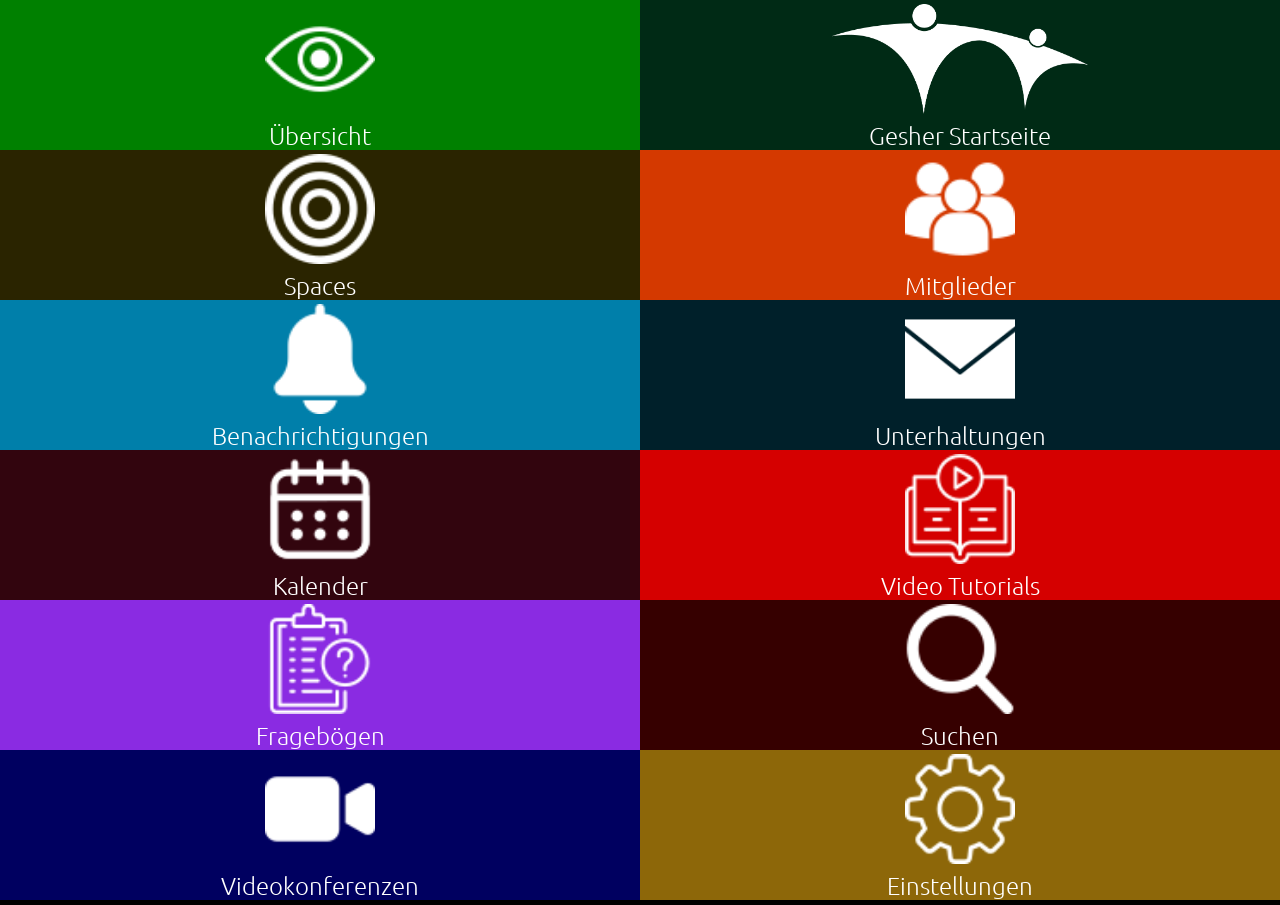
<file: index.html>
<!DOCTYPE html>
<html lang="en">
  <head>
    <meta charset="UTF-8" />
    <meta http-equiv="X-UA-Compatible" content="IE=edge" />
    <meta name="viewport" content="width=device-width, initial-scale=1.0" />
    <title>Interface Gesher</title>
    <link rel="stylesheet" href="style.css" />
  </head>
  <body>
    <div class="main">
      <div class="grid">
        <a href="https://gesher.zwst.org/dashboard">
          <div class="box box1">
            <img src="images/icons8-eyes-64.png" />
            <p>Übersicht</p>
          </div>
        </a>
        <a href="https://gesher.zwst.org/s/start/" class="custom">
          <div class="box box2 change">
            <img src="images/MicrosoftTeams-image.png" />
            <p>Gesher Startseite</p>
          </div>
        </a>
        <a href="https://gesher.zwst.org/spaces">
          <div class="box box3">
            <img src="images/bullseye-game.png" />
            <p>Spaces</p>
          </div>
        </a>
        <a href="https://gesher.zwst.org/people">
          <div class="box box4">
            <img src="images/multiple-users-silhouette.png" />
            <p>Mitglieder</p>
          </div>
        </a>
        <a href="https://gesher.zwst.org/notification/overview">
          <div class="box box5">
            <img src="images/bell.png" />
            <p class="change">Benachrichtigungen</p>
          </div>
        </a>
        <a href="https://gesher.zwst.org/mail/mail/index">
          <div class="box box6">
            <img src="images/icons8-email-100.png" />
            <p class="change">Unterhaltungen</p>
          </div>
        </a>
        <a href="https://gesher.zwst.org/calendar/global/index">
          <div class="box box7">
            <img src="images/calendar.png" />
            <p>Kalender</p>
          </div>
        </a>
        <a href="https://gesher.zwst.org/p/4">
          <div class="box box8">
            <img src="images/e-book.png" />
            <p class="change">Video Tutorials</p>
          </div>
        </a>
        <a href="https://gesher.zwst.org/survey/show-global/single?id=1">
          <div class="box box9">
            <img src="images/questionnaire.png" />
            <p class="">Fragebögen</p>
          </div>
        </a>
        <a href="https://gesher.zwst.org/search">
          <div class="box box10">
            <img src="images/search.png" />
            <p>Suchen</p>
          </div>
        </a>
        <a href="https://gesher.zwst.org/jitsi-meet/room">
          <div class="box change box11">
            <img src="images/video-camera.png" />
            <p>Videokonferenzen</p>
          </div>
        </a>
        <a href="https://gesher.zwst.org/user/account/edit">
          <div class="box box12">
            <img src="images/settings.png" />
            <p>Einstellungen</p>
          </div>
        </a>
        <!-- <a class="box11 change" href="https://gesher.zwst.org/jitsi-meet/room">
          <div class="box">
            <img src="images/log-out.png" />
            <p>Videokonferenzen</p>
          </div>
        </a> -->
      </div>
    </div>
  </body>
</html>
</file>
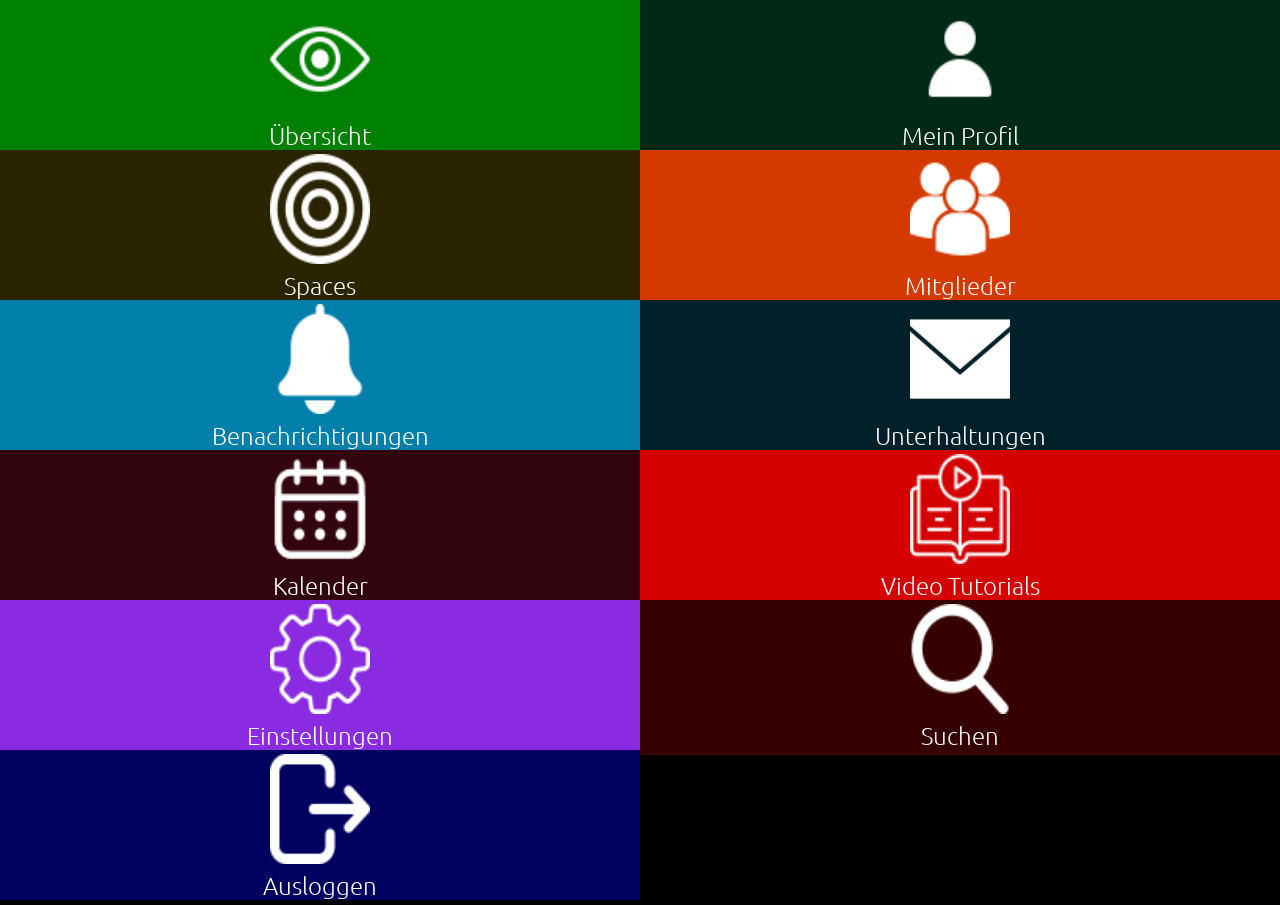
<file: interface.html>
<!DOCTYPE html>
<html lang="en">
  <head>
    <meta charset="UTF-8" />
    <meta http-equiv="X-UA-Compatible" content="IE=edge" />
    <meta name="viewport" content="width=device-width, initial-scale=1.0" />
    <title>Interface Gesher</title>
    <link rel="stylesheet" href="style.css" />
  </head>
  <body>
    <div class="main">
      <div class="grid">
        <a href="https://gesher.zwst.org/dashboard">
          <div class="box box1">
            <img
              src="images/icons8-eyes-64.png"
              alt=""
              height="100px"
              width="100px"
            />
            <p>Übersicht</p>
          </div>
        </a>
        <a href="">
          <div class="box box2">
            <img
              src="images/icons8-user-64.png"
              alt=""
              height="100px"
              width="100px"
            />
            <p>Mein Profil</p>
          </div>
        </a>
        <a href="https://gesher.zwst.org/spaces">
          <div class="box box3">
            <img
              src="images/bullseye-game.png"
              alt=""
              height="100px"
              width="100px"
            />
            <p>Spaces</p>
          </div>
        </a>
        <a href="https://gesher.zwst.org/people">
          <div class="box box4">
            <img
              src="images/multiple-users-silhouette.png"
              alt=""
              height="100px"
              width="100px"
            />
            <p>Mitglieder</p>
          </div>
        </a>
        <a href="https://gesher.zwst.org/notification/overview">
          <div class="box box5">
            <img src="images/bell.png" alt="" height="100px" width="100px" />
            <p>Benachrichtigungen</p>
          </div>
        </a>
        <a href="https://gesher.zwst.org/mail/mail/index">
          <div class="box box6">
            <img
              src="images/icons8-email-100.png"
              alt=""
              height="100px"
              width="100px"
            />
            <p>Unterhaltungen</p>
          </div>
        </a>
        <a href="https://gesher.zwst.org/calendar/global/index">
          <div class="box box7">
            <img
              src="images/calendar.png"
              alt=""
              height="100px"
              width="100px"
            />
            <p>Kalender</p>
          </div>
        </a>
        <a href="https://gesher.zwst.org/p/4">
          <div class="box box8">
            <img src="images/e-book.png" alt="" height="100px" width="100px" />
            <p>Video Tutorials</p>
          </div>
        </a>
        <a href="https://gesher.zwst.org/user/account/edit">
          <div class="box box9">
            <img
              src="images/settings.png"
              alt=""
              height="100px"
              width="100px"
            />
            <p>Einstellungen</p>
          </div>
        </a>
        <a href="https://gesher.zwst.org/search">
          <div class="box box10">
            <img src="images/search.png" alt="" height="100px" width="100px" />
            <p>Suchen</p>
          </div>
        </a>
        <a class="box11" href="https://gesher.zwst.org/user/auth/logout">
          <div class="box box11">
            <img src="images/log-out.png" alt="" height="100px" width="100px" />
            <p>Ausloggen</p>
          </div>
        </a>
      </div>
    </div>
  </body>
</html>
</file>
<file: style.css>
@import url('https://fonts.googleapis.com/css2?family=Ubuntu:ital,wght@1,300&display=swap');

*{
    margin: 0;
    padding: 0;
    box-sizing: border-box;
    font-family: 'Ubuntu', sans-serif;
}

html,body
{
    width: 100%;
    height: 100%;
    margin: 0px;
    padding: 0px;
    overflow-x: hidden; 
    overflow-y: hidden;
    background-color: black;
}

.grid{
    display: grid;
    grid-template-columns: auto auto;
}

.main{
    display: flex;
    justify-content: center;
    text-align: center;
    color: white;
    font-weight: 200;
    font-size: 24px;
}

.box{
    padding: 4px 10px;
}

a{
    height: calc(100vh/6);
    width: 50vw;
    text-decoration: none;
    color: white !important;
}
/* 2.3359375   14.015625     2.568561872909699 */

.custom{
    height: calc(100vh/6);
    width: 50vw;
    text-decoration: none;
    color: white
}


img{
    height: calc(100vh/6 - 40px);
    /* width: calc(100vh/6 - 40px); */
}

.box1{
    background-color: #008000;
}
.box2{
    background-color: #002A15;
}
.box3{
    background-color: #2A2400;
}
.box4{
    background-color: #D43900;
}
.box5{
    background-color: #007FAA;
}
.box6{
    background-color: #00202A;
}
.box7{
    background-color: #32050E;
}
.box8{
    background-color: #D50000;
}
.box9{
    background-color: #8A2BE2;
}
.box10{
    background-color: #360000;
}

.box11{
    background-color: #000060;
}

.box12{
    background-color: #8d6709;
}

.box:hover p{
    font-weight: bold;
    transition: all;
    transition-duration: 700ms;
    transform: rotateX(360deg);
}


@media screen and (max-width:450px) {
    .change{
        font-size: 18px;
    }
    .box{
        height: calc(100vh/6);
        display: flex;
        flex-direction: column;
        justify-content: space-evenly;
        align-items: center;
    }
}

@media screen and (max-width:325px) {
    .change{
        font-size: 15px;
    }
}

@media screen and (max-width:338px) {
    .custom .box img {
        width: calc(100vh/6 - 40px);
    }
}

@media screen and (max-height:470px) {
    .box{
        height: calc(100vh/6);
        display: flex;
        align-items: center;
        justify-content: center;
        flex-direction: row;
    }
    img{
        height: calc(100vh/6 - 10px);
        width: calc(100vh/6 - 10px);
        margin-right: 10px;
    }
}
</file>
